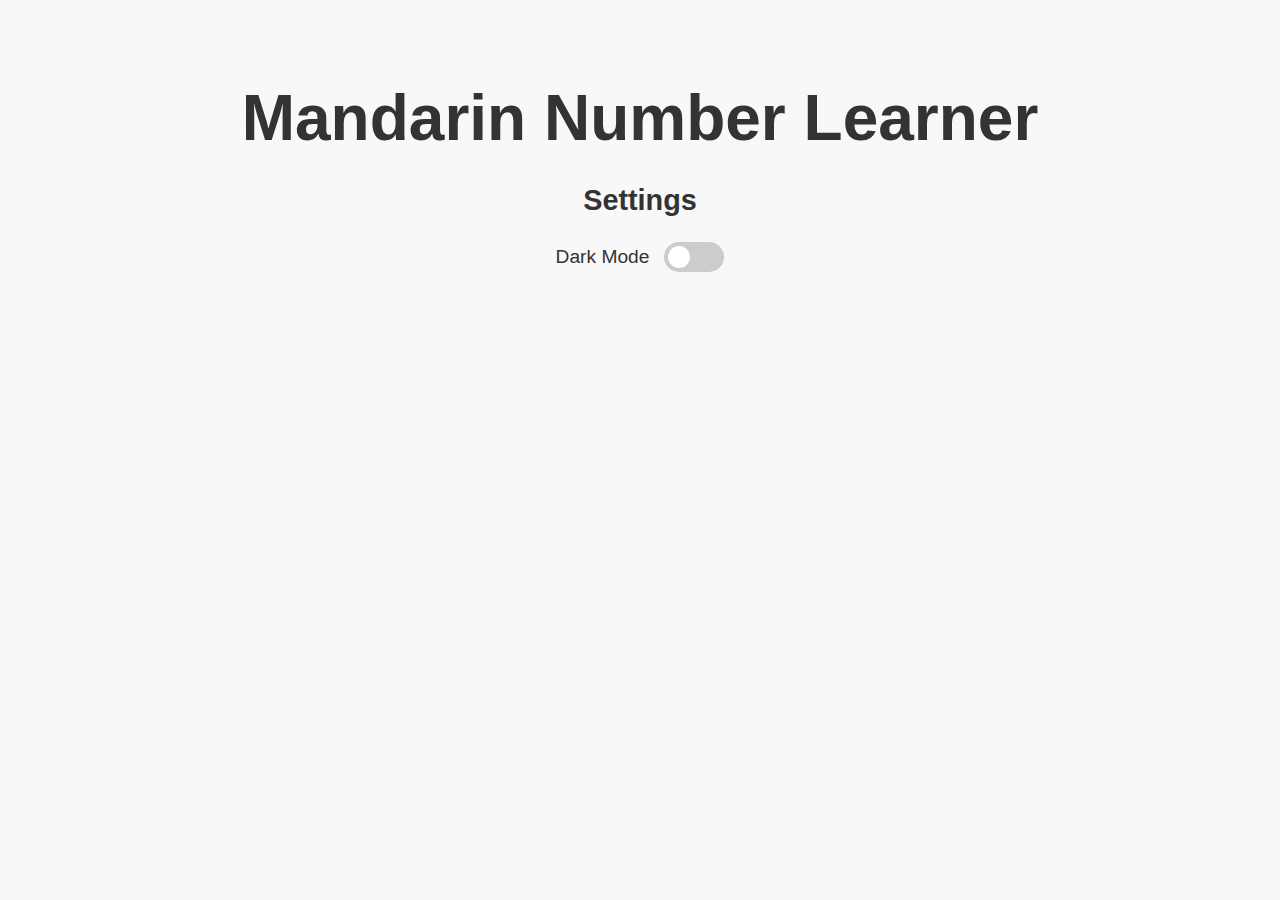
<file: MandarinLearner/info.html>
<!DOCTYPE html>
<html lang="en">
<head>
	<meta charset="UTF-8">
	<title>Mandarin Number Learner</title>
	<link rel="stylesheet" href="style.css">
</head>

<body>
<h1>Mandarin Number Learner</h1>

<div class="dropdown" id="settings">
<h3>Settings</h3>
<div class="dropdown-content">
	<p>
		<label class="switch-label">
			<span>Dark Mode</span>
			<label class="switch">
				<input type="checkbox" id="darkModeToggle">
				<span class="slider round"></span>
			</label>
		</label>
	</p>
</div>
</div>
<script src="script.js"></script>
</body>
</html>
</file>
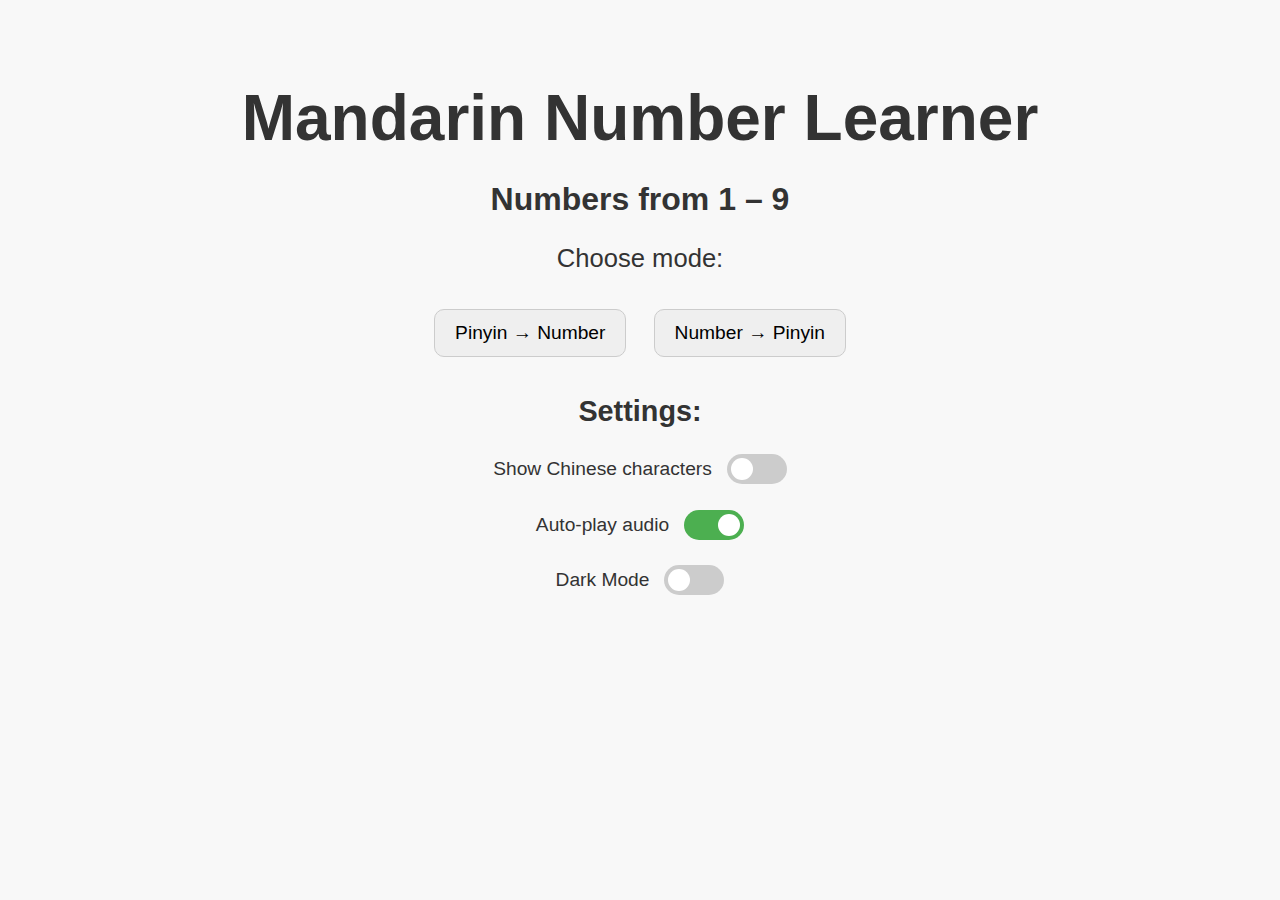
<file: MandarinLearner/one_to_nine.html>
<!DOCTYPE html>
<html lang="en">
<head>
    <meta charset="UTF-8">
    <title>Mandarin Number Learner</title>
    <link rel="stylesheet" href="style.css">
</head>
<body>

<h1>Mandarin Number Learner</h1>

<!-- Main Menu -->
<div id="menu">
    <h2>Numbers from 1 – 9</h2>
    <p>Choose mode:</p>
    <button onclick="selectMode('p')">Pinyin → Number</button>
    <button onclick="selectMode('r')">Number → Pinyin</button>

    <h3>Settings:</h3>

    <p>
        <label class="switch-label">
            <span>Show Chinese characters</span>
            <label class="switch">
                <input type="checkbox" id="showCharacter">
                <span class="slider round"></span>
            </label>
        </label>
    </p>

    <p>
        <label class="switch-label">
            <span>Auto-play audio</span>
            <label class="switch">
                <input type="checkbox" id="autoPlayAudio" checked>
                <span class="slider round"></span>
            </label>
        </label>
    </p>

    <p>
        <label class="switch-label">
            <span>Dark Mode</span>
            <label class="switch">
                <input type="checkbox" id="darkModeToggle">
                <span class="slider round"></span>
            </label>
        </label>
    </p>
</div>

<!-- Scope Menu -->
<div id="scopeMenu" class="hidden">
    <h2>Select Scope:</h2>
    <button onclick="startGame('easy')">Scaling</button>
    <button onclick="startGame('hard')">All</button>
    <button onclick="showCustomScopeInput()">Custom Scope</button>
</div>

<!-- Custom Scope Section -->
<div id="customScopeSection" class="hidden">
    <h3>Enter the numbers you want to practice (e.g., 1, 3, 5):</h3>
    <input type="text" id="customScopeInput" placeholder="Enter numbers here" />
    <button onclick="setCustomScope()">Start</button>
    <button onclick="cancelCustomScope()">Cancel</button>
</div>

<!-- Game Section -->
<div id="game" class="hidden">
    <div id="scoreDisplay">Score: 0</div>
    <div id="questionContainer">
        <div id="question"></div>
        <button id="replayButton" class="hidden" onclick="replayAudio()">🔊</button>
    </div>
    <input type="text" id="answer" placeholder="Your answer">
    <button onclick="submitAnswer()">Submit</button>
    <button onclick="endGame()">End</button>
    <div id="message"></div>
</div>

<!-- Score Display Section -->
<div id="endScore" class="hidden">
    <h2>Game Over!</h2>
    <p id="finScoreDisp">Your final score is: 0</p>
    <button onclick="finish()">Continue</button>
    <div id="message"></div>
</div>

<script src="script.js"></script>
</body>
</html>
</file>
<file: MandarinLearner/style.css>
/* ============================
   Base Styles
============================= */
body {
    font-family: Arial, sans-serif;
    background: #f8f8f8;
    color: #333;
    text-align: center;
    padding: 30px; /* Increased padding */
    font-size: 1.6rem; /* Slightly enlarged font size */
    transition: background 0.3s, color 0.3s;
}

/* ============================
   Layout and Visibility
============================= */
.hidden {
    display: none;
}

#game {
    margin-top: 30px; /* Increased margin for game section */
}

#message {
    margin-top: 30px; /* Increased margin for message */
    font-weight: bold;
}

/* ============================
   Form Elements (Input, Button, etc.)
============================= */
input, button {
    padding: 12px 20px; /* Enlarged padding for buttons and inputs */
    font-size: 1.2rem; /* Enlarged font size */
    margin: 10px; /* Larger margin between form elements */
    border-radius: 10px; /* Larger rounded corners */
    border: 1px solid #ccc;
    transition: all 0.3s ease; /* Smooth transition for hover/active states */
}

/* Focus States */
input:focus, button:focus {
    outline: none;
    border-color: #4CAF50; /* Focus border color */
}

/* Hover and Active States */
button:hover, input:hover {
    border-color: #4CAF50;
    box-shadow: 0 6px 15px rgba(0, 0, 0, 0.1); /* Stronger hover effect */
}

button:active, input:active {
    transform: scale(0.98); /* Slight shrinking effect on click */
}

/* ============================
   Switch (for toggles)
============================= */
.switch-label {
    display: flex;
    align-items: center;
    justify-content: center;
    gap: 15px; /* Gap between label and switch */
    font-size: 1.2rem; /* Slightly enlarged font size for switch labels */
    margin-bottom: 15px; /* Increased margin */
}

.switch {
    position: relative;
    display: inline-block;
    width: 60px; /* Switch width */
    height: 30px; /* Switch height */
    border-radius: 30px; /* Rounded switch */
}

.switch input {
    opacity: 0;
    width: 0;
    height: 0;
}

.slider {
    position: absolute;
    cursor: pointer;
    top: 0;
    left: 0;
    right: 0;
    bottom: 0;
    background-color: #ccc;
    transition: 0.4s;
    border-radius: 30px; /* Rounded slider */
}

.slider:before {
    position: absolute;
    content: "";
    height: 22px; /* Slider button height */
    width: 22px; /* Slider button width */
    left: 4px;
    bottom: 4px;
    background-color: white;
    transition: 0.4s;
    border-radius: 50%; /* Circular slider button */
}

input:checked + .slider {
    background-color: #4CAF50; /* Green color when checked */
}

input:checked + .slider:before {
    transform: translateX(30px); /* Adjusted sliding distance */
}

/* ============================
   Replay Button
============================= */
#replayButton {
    margin-left: 10px; /* Default margin for replay button */
    cursor: pointer;
    width: 65px;
    height: 65px;
    border-radius: 50%; /* Make replay button round */
}

/* ============================
   Dark Mode
============================= */
body.dark {
    background: #1e1e1e;
    color: #f8f8f8;
}

body.dark input,
body.dark button {
    background-color: #333;
    color: #f8f8f8;
    border: 1px solid #555;
}

/* ============================
   Header Styles (Distinct Sizes)
============================= */
h1 {
    font-size: 4rem; /* Larger font size for the main heading */
    margin-bottom: 14px; /* Space below the main heading */
}

h2 {
    font-size: 2rem; /* Slightly smaller than h1 but larger than normal text */
    margin-bottom: 12px; /* Space below subheadings */
}

h3 {
    font-size: 1.8rem; /* Slightly smaller than h2 */
    margin-bottom: 10px; /* Space below h3 */
}

/* ============================
   General Styling for the Page
============================= */
h1, h2, h3 {
    font-weight: bold;
}

/* ============================
   Responsiveness
============================= */
/* Add media queries for responsiveness on smaller screens */
@media (max-width: 768px) {
    body {
        font-size: 1rem; /* Default font size for mobile */
        padding: 10px; /* Slightly reduced padding for mobile */
    }

    input, button {
        padding: 10px 15px; /* Adjust padding for smaller screens */
        font-size: 1.1rem; /* Slightly smaller font size for mobile */
    }

    .switch-label {
        font-size: 1.1rem; /* Adjust switch label size */
    }

    h1 {
        font-size: 3rem; /* Smaller font size for mobile */
    }

    h2 {
        font-size: 1.7rem; /* Slightly smaller h2 for mobile */
    }

    h3 {
        font-size: 1.5rem; /* Slightly smaller h3 for mobile */
    }
}
</file>
